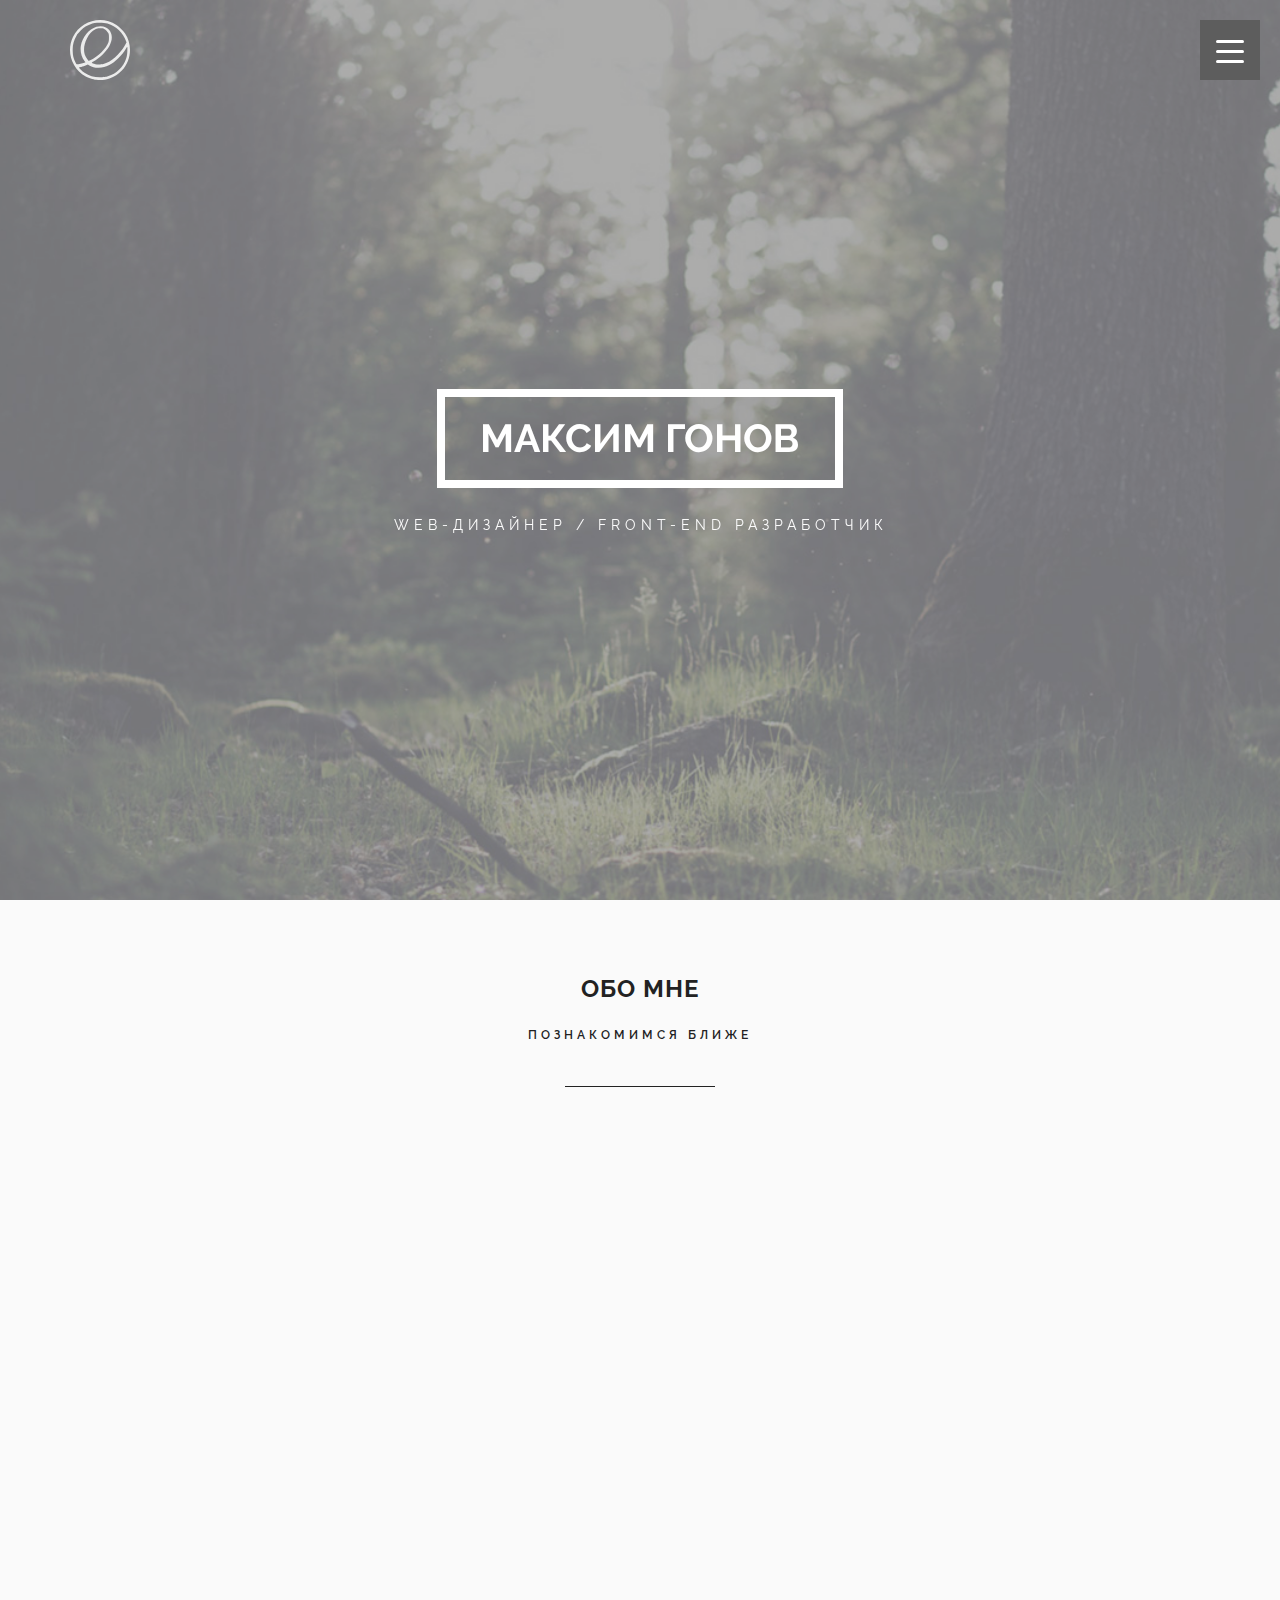
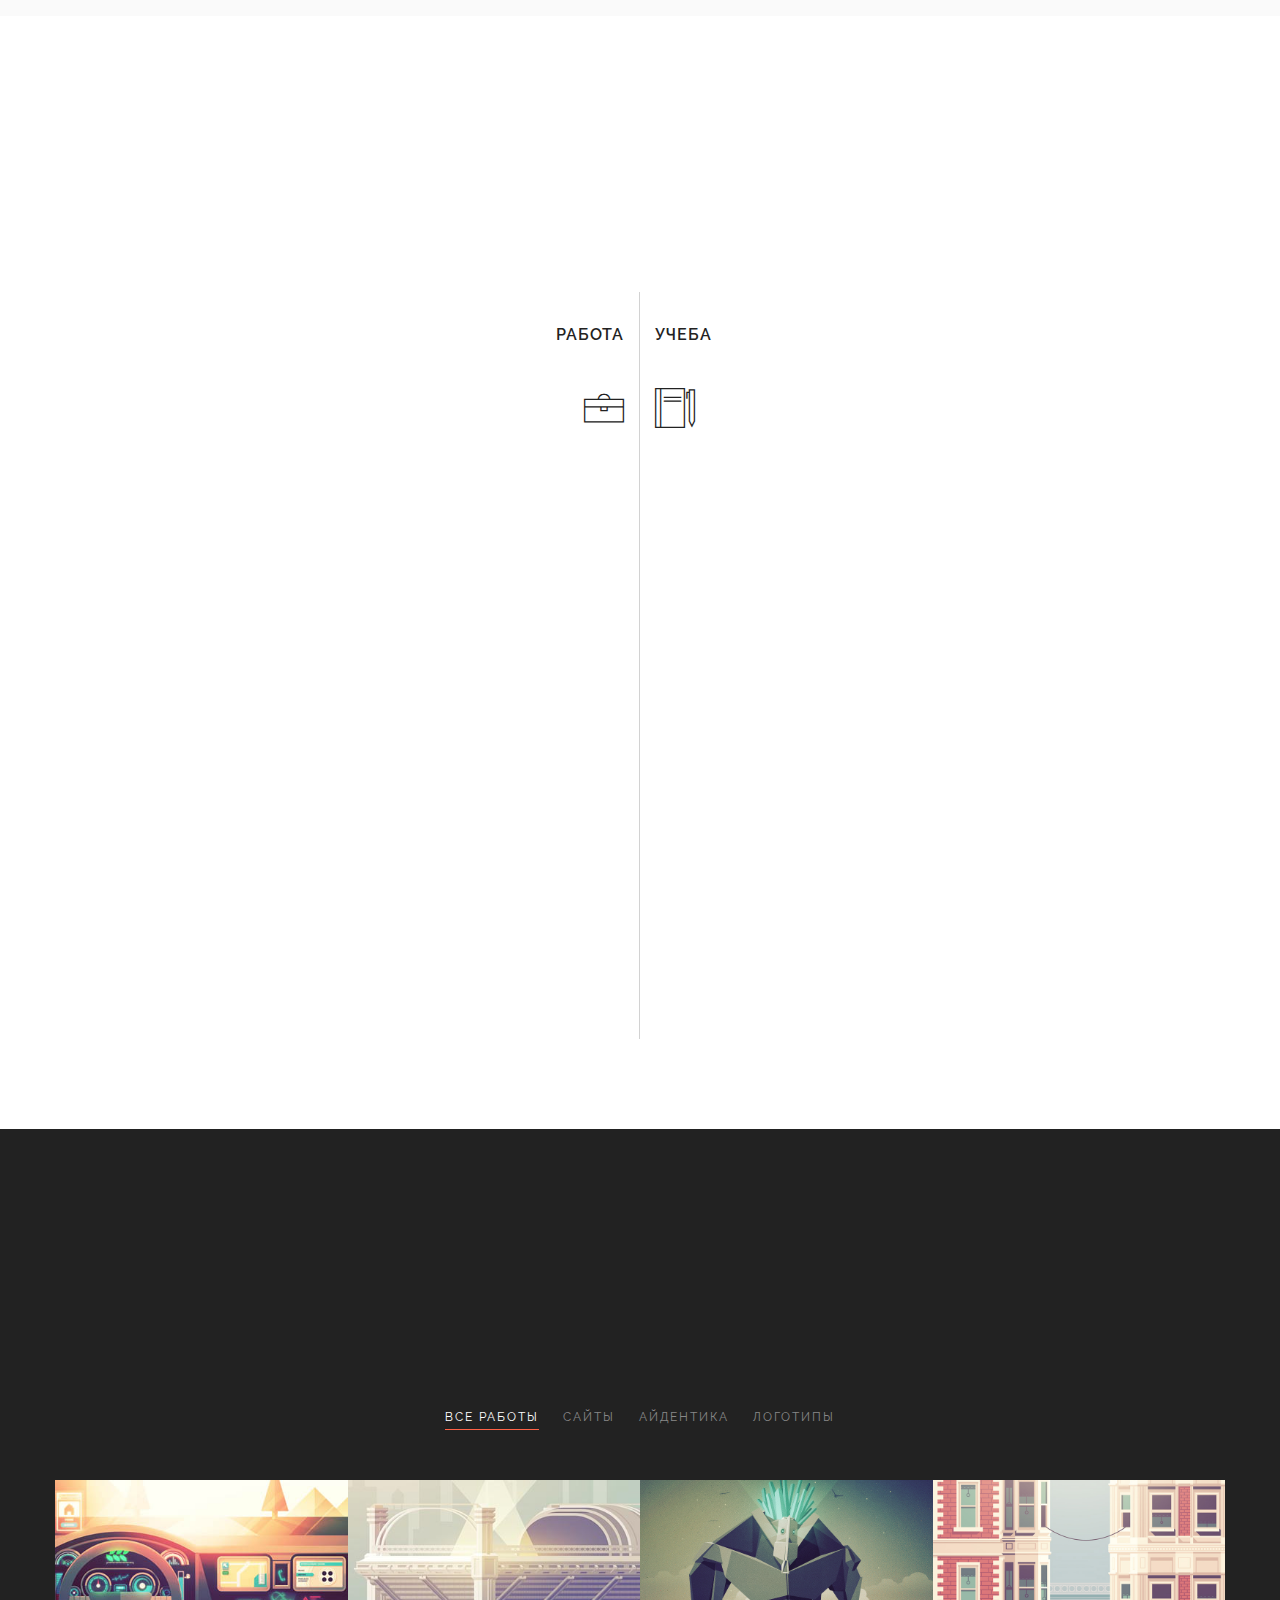
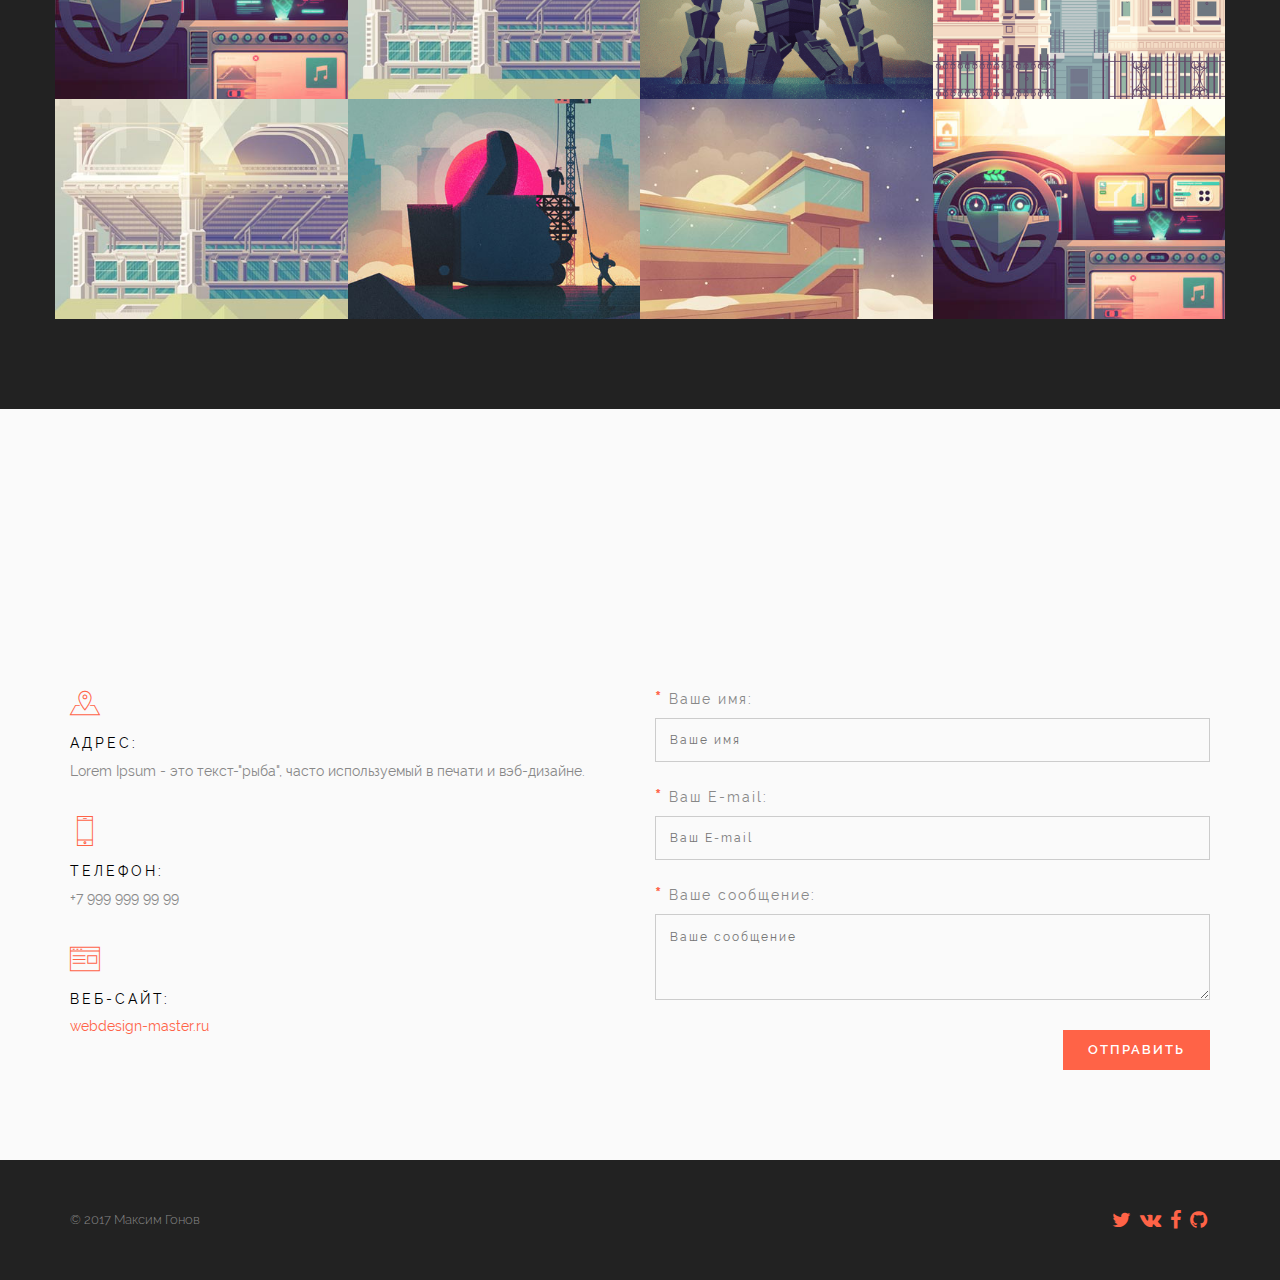
<file: demo/landing-frontend/index.html>
<!DOCTYPE html>
<html>
<head>
	<meta charset="utf-8" /> 
	<title>Заголовок</title>
	<meta http-equiv="X-UA-Compatible" content="IE=edge" />
	<meta name="viewport" content="width=device-width, initial-scale=1.0" />
	<link rel="shortcut icon" href="favicon.png.html" />
	<link rel="stylesheet" href="libs/bootstrap/bootstrap-grid.min.css" />
	<link rel="stylesheet" href="libs/font-awesome/css/font-awesome.min.css" />
	<link rel="stylesheet" href="libs/linea/styles.css" />
	<link rel="stylesheet" href="libs/magnific-popup/magnific-popup.css" />
	<link rel="stylesheet" href="libs/animate/animate.min.css" />
	<link rel="stylesheet" href="css/fonts.css" />
	<link rel="stylesheet" href="css/main.css" />
	<link rel="stylesheet" href="css/skins/tomato.css" />
	<link rel="stylesheet" href="css/media.css" />
</head>
<body>
	
	<div class="loader">
		<div class="loader_inner"></div>
	</div>

	<header class="main_head main_color_bg" data-parallax="scroll" data-image-src="img/bg.jpg" data-z-index="1">
		<div class="container">
			<div class="row">
				<div class="col-md-12">
					<div class="logo_container">
						<svg
						xmlns="http://www.w3.org/2000/svg"
						viewBox="0 0 197.21155 197.21638"
						version="1.1"
						id="svg2">
						<path
						id="path3338"
						d="m 85.639184,196.34986 c -8.98123,-1.10864 -26.37065,-6.72944 -34,-10.98986 C 5.3202742,159.49442 -12.920616,103.30115 9.6507445,56.009515 35.258674,2.3556684 103.14827,-16.573789 152.80625,16.093889 c 9.38469,6.173749 22.09904,18.888095 28.27279,28.272782 24.99997,38.002345 20.5737,88.354329 -10.7064,121.792849 -11.28666,12.06547 -24.35624,20.32658 -40.73346,25.74709 -15.42819,5.10639 -28.18874,6.39499 -43.999996,4.44325 z m 38.999996,-11.29283 c 15.41119,-5.00098 25.17271,-10.7626 36.3615,-21.46194 11.70973,-11.19749 18.92933,-22.87913 24.14107,-39.06134 2.17289,-6.7467 2.84123,-11.07839 3.2401,-21 0.69381,-17.257746 0.53639,-17.635282 -4.13864,-9.925231 -14.18515,23.394141 -35.33853,44.351601 -55.10403,54.593711 -13.43669,6.96263 -20.99782,8.83672 -35.499996,8.79897 -13.86683,-0.0361 -20.46689,-1.69669 -29.96055,-7.53821 l -4.95062,-3.04614 -9.55314,3.57807 c -5.25423,1.96794 -11.79922,4.09652 -14.54442,4.73019 -2.7452,0.63367 -4.99127,1.45101 -4.99127,1.81632 0,1.15794 13.31395,13.48867 18,16.67071 16.64977,11.30596 31.44785,15.43875 53.499996,14.94144 13.09158,-0.29524 16.08144,-0.68921 23.5,-3.09655 z m -15.06389,-40.11066 c 24.5486,-5.9367 53.58095,-31.17002 71.03294,-61.73794 l 5.10375,-8.939432 -1.67558,-5.117626 C 179.80634,56.231758 171.74636,43.74801 161.00068,33.472398 149.77427,22.737083 138.02714,15.903199 123.10324,11.425586 113.07832,8.4178144 91.918094,7.6951014 80.549574,9.9721954 c -9.02888,1.8084666 -20.57318,6.3638476 -29.72893,11.7310296 -7.32612,4.294636 -24.71735,21.68586 -29.01198,29.01198 -10.1557,17.324373 -13.6655198,31.384748 -12.9128295,51.728935 0.55535,15.01039 2.1565895,21.68909 8.4727695,35.3396 3.22555,6.97107 3.86775,7.75 6.38955,7.75 3.17959,0 17.452,-3.221 23.19236,-5.23405 l 3.81134,-1.33658 -3.16228,-3.96468 c -9.74195,-12.21388 -14.69959,-32.39019 -12.08115,-49.167051 4.49452,-28.797162 26.36933,-55.777779 51.44164,-63.448647 10.25576,-3.137749 22.140686,-2.373203 31.013976,1.9951 20.82199,10.250635 25.47632,36.131513 11.11579,61.810536 -9.52176,17.026522 -32.857026,39.632002 -52.200646,50.568142 -2.8875,1.63248 -5.25,3.31405 -5.25,3.73683 0,0.80005 5.95989,3.23154 12,4.89571 5.51806,1.52033 18.753026,1.29443 25.936106,-0.44268 z M 68.417704,131.63644 c 24.85553,-12.58662 49.568806,-37.101981 57.354776,-56.895433 1.80033,-4.576813 2.25706,-7.787016 2.30585,-16.207261 0.0532,-9.179719 -0.24448,-11.115491 -2.36739,-15.394909 -2.93145,-5.909281 -7.65775,-10.810081 -13.34832,-13.841145 -3.47734,-1.852196 -5.81707,-2.250871 -13.244467,-2.256775 -8.155809,-0.0065 -9.651259,0.303093 -15.592069,3.227744 -11.4838,5.653457 -20.43389,15.358172 -27.91171,30.265085 -10.8455,21.620318 -12.44987,42.106384 -4.58144,58.500004 2.86279,5.96452 9.76074,15.5 11.21269,15.5 0.24782,0 3.02526,-1.30379 6.17208,-2.89731 z" />
					</svg>
				</div>
				<button class="toggle_mnu">
					<span class="sandwich">
						<span class="sw-topper"></span>
						<span class="sw-bottom"></span>
						<span class="sw-footer"></span>
					</span>
				</button>
				<nav class="top_mnu">
					<ul>
						<li><a href="index.html#about">Обо мне</a></li>
						<li><a href="index.html#resume">Резюме</a></li>
						<li><a href="index.html#portfolio">Портфолио</a></li>
						<li><a href="index.html#contacts">Контакты</a></li>
					</ul>
				</nav>
			</div>
		</div>
	</div>
	<div class="top_wrapper">
		<div class="top_descr">
			<div class="top_centered">
				<div class="top_text">
					<h1>Максим Гонов</h1>
					<p>Web-дизайнер / Front-End разработчик</p>
				</div>
			</div>
		</div>
	</div>
</header>
<section id="about" class="s_about bg_light">
	<div class="section_header">
		<h2>Обо мне</h2>
		<div class="s_descr_wrap">
			<div class="s_descr">Познакомимся ближе</div>
		</div>
	</div>
	<div class="section_content">
		<div class="container">
			<div class="row">
				<div class="col-md-4 col-md-push-4 animation_1">
					<h3>Фото</h3>
					<div class="person">
						<a href="img/photo.jpg" class="popup"><img src="img/photo.jpg" alt="Alt" /></a>
					</div>
				</div>
				<div class="col-md-4 col-md-pull-4 animation_2">
					<h3>Немного о себе</h3>
					<p>Lorem Ipsum - это текст-"рыба", часто используемый в печати и вэб-дизайне. Lorem Ipsum является стандартной "рыбой" для текстов на латинице с начала XVI века.</p>
					<p>Lorem Ipsum - это текст-"рыба", часто используемый в печати и вэб-дизайне. Lorem Ipsum является стандартной "рыбой" для текстов на латинице с начала XVI века. В то время некий безымянный печатник создал большую коллекцию размеров и форм шрифтов, используя Lorem Ipsum для распечатки образцов.</p>
				</div>
				<div class="col-md-4 animation_3 personal_last_block">
					<h3>Персональная информация</h3>
					<h2 class="personal_header">Максим Гонов</h2>
					<ul>
						<li>Профессиональное создание сайтов: разработка дизайна, HTML верстка, посадка на CMS WordPress</li>
						<li>День рождения: 25 марта 1979 года</li>
						<li>Номер телефона: +7 999 999 99 99</li>
						<li>E-mail: <a href="mailto:youmail@mail.ru">youmail@mail.ru</a></li>
						<li>Веб-сайт: <a href="http://webdesign-master.ru" target="_blank">webdesign-master.ru</a></li>
					</ul>
					<div class="social_wrap">
						<ul>
							<li><a href="index.html#" target="_blank"><i class="fa fa-twitter"></i></a></li>
							<li><a href="index.html#" target="_blank"><i class="fa fa-vk"></i></a></li>
							<li><a href="index.html#" target="_blank"><i class="fa fa-facebook"></i></a></li>
							<li><a href="index.html#" target="_blank"><i class="fa fa-github"></i></a></li>
						</ul>
					</div>
				</div>
			</div>
		</div>
	</div>
</section>

<section id="resume" class="s_resume">
	<div class="section_header">
		<h2>Резюме</h2>
		<div class="s_descr_wrap">
			<div class="s_descr">Мои знания и достижения</div>
		</div>
	</div>
	<div class="section_content">
		<div class="container">
			<div class="row">
				<div class="resume_container">
					<div class="col-md-6 col-sm-6 left">
						<h3>Работа</h3>
						<div class="resume_icon"><i class="icon-basic-case"></i></div>
						<div class="resume_item">
							<div class="year">2008-2015</div>
							<div class="resume_description">ООО "Пронькина забава"<strong>Программист</strong></div>
							<p>Lorem Ipsum - это текст-"рыба", часто используемый в печати и вэб-дизайне. Lorem Ipsum является стандартной "рыбой" для текстов на латинице с начала XVI века. В то время некий безымянный печатник создал большую коллекцию размеров и форм шрифтов, используя Lorem Ipsum.</p>
						</div>
						<div class="resume_item">
							<div class="year">2008-2015</div>
							<div class="resume_description">ООО "Пронькина забава"<strong>Программист</strong></div>
							<p>Lorem Ipsum - это текст-"рыба", часто используемый в печати и вэб-дизайне. Lorem Ipsum является стандартной "рыбой" для текстов на латинице с начала XVI века. В то время некий безымянный печатник создал большую коллекцию размеров и форм шрифтов, используя Lorem Ipsum.</p>
						</div>
						<div class="resume_item">
							<div class="year">2008-2015</div>
							<div class="resume_description">ООО "Пронькина забава"<strong>Программист</strong></div>
							<p>Lorem Ipsum - это текст-"рыба", часто используемый в печати и вэб-дизайне. Lorem Ipsum является стандартной "рыбой" для текстов на латинице с начала XVI века. В то время некий безымянный печатник создал большую коллекцию размеров и форм шрифтов, используя Lorem Ipsum.</p>
						</div>
					</div>
					<div class="col-md-6 col-sm-6 right">
						<h3>Учеба</h3>
						<div class="resume_icon"><i class="icon-basic-book-pen"></i></div>
						<div class="resume_item">
							<div class="year">2008-2015</div>
							<div class="resume_description"><strong>Программист</strong>ООО "Пронькина забава"</div>
							<p>Lorem Ipsum - это текст-"рыба", часто используемый в печати и вэб-дизайне. Lorem Ipsum является стандартной "рыбой" для текстов на латинице с начала XVI века. В то время некий безымянный печатник создал большую коллекцию размеров и форм шрифтов, используя Lorem Ipsum.</p>
						</div>
						<div class="resume_item">
							<div class="year">2008-2015</div>
							<div class="resume_description"><strong>Программист</strong>ООО "Пронькина забава"</div>
							<p>Lorem Ipsum - это текст-"рыба", часто используемый в печати и вэб-дизайне. Lorem Ipsum является стандартной "рыбой" для текстов на латинице с начала XVI века. В то время некий безымянный печатник создал большую коллекцию размеров и форм шрифтов, используя Lorem Ipsum.</p>
						</div>
						<div class="resume_item">
							<div class="year">2008-2015</div>
							<div class="resume_description"><strong>Программист</strong>ООО "Пронькина забава"</div>
							<p>Lorem Ipsum - это текст-"рыба", часто используемый в печати и вэб-дизайне. Lorem Ipsum является стандартной "рыбой" для текстов на латинице с начала XVI века. В то время некий безымянный печатник создал большую коллекцию размеров и форм шрифтов, используя Lorem Ipsum.</p>
						</div>
					</div>
				</div>
			</div>
		</div>
	</div>
</section>

<section id="portfolio" class="s_portfolio bg_dark">
	<div class="section_header">
		<h2>Портфолио</h2>
		<div class="s_descr_wrap">
			<div class="s_descr">Мои последние работы</div>
		</div>
	</div>
	<div class="section_content">
		<div class="container">
			<div class="row">
				<div class="filter_div controls">
					<ul>
						<li class="filter active" data-filter="all">Все работы</li>
						<li class="filter" data-filter=".category-1">Сайты</li>
						<li class="filter" data-filter=".category-2">Айдентика</li>
						<li class="filter" data-filter=".category-3">Логотипы</li>
					</ul>
				</div>
				<div id="portfolio_grid">
					<div class="mix col-md-3 col-sm-6 col-xs-12 portfolio_item category-2">
						<img src="img/portfolio-images/1.jpg" alt="Alt" />
						<div class="port_item_cont">
							<h3>Заголовок работы</h3>
							<p>Описание работы</p>
							<a href="index.html#" class="popup_content">Посмотреть</a>
						</div>
						<div class="hidden">
							<div class="podrt_descr">
								<div class="modal-box-content">
									<button class="mfp-close" type="button" title="Закрыть (Esc)">×</button>
									<h3>Заголовок работы</h3>
									<p>Lorem ipsum dolor sit amet, consectetur adipisicing elit. Earum cupiditate, dignissimos quo. Dolore, omnis totam quibusdam voluptatibus cum, nulla dolores sunt iste? Sunt nam illum, animi magni veniam adipisci non.</p>
									<img src="img/portfolio-images/1.jpg" alt="Alt" />
								</div>
							</div>
						</div>
					</div>
					<div class="mix col-md-3 col-sm-6 col-xs-12 portfolio_item category-2">
						<img src="img/portfolio-images/4.jpg" alt="Alt" />
						<div class="port_item_cont">
							<h3>Заголовок работы</h3>
							<p>Описание работы</p>
							<a href="index.html#" class="popup_content">Посмотреть</a>
						</div>
						<div class="hidden">
							<div class="podrt_descr">
								<div class="modal-box-content">
									<button class="mfp-close" type="button" title="Закрыть (Esc)">×</button>
									<h3>Заголовок работы</h3>
									<p>Lorem ipsum dolor sit amet, consectetur adipisicing elit. Earum cupiditate, dignissimos quo. Dolore, omnis totam quibusdam voluptatibus cum, nulla dolores sunt iste? Sunt nam illum, animi magni veniam adipisci non.</p>
									<img src="img/portfolio-images/4.jpg" alt="Alt" />
								</div>
							</div>
						</div>
					</div>
					<div class="mix col-md-3 col-sm-6 col-xs-12 portfolio_item category-1">
						<img src="img/portfolio-images/2.jpg" alt="Alt" />
						<div class="port_item_cont">
							<h3>Заголовок работы</h3>
							<p>Описание работы</p>
							<a href="index.html#" class="popup_content">Посмотреть</a>
						</div>
						<div class="hidden">
							<div class="podrt_descr">
								<div class="modal-box-content">
									<button class="mfp-close" type="button" title="Закрыть (Esc)">×</button>
									<h3>Заголовок работы</h3>
									<p>Lorem ipsum dolor sit amet, consectetur adipisicing elit. Earum cupiditate, dignissimos quo. Dolore, omnis totam quibusdam voluptatibus cum, nulla dolores sunt iste? Sunt nam illum, animi magni veniam adipisci non.</p>
									<img src="img/portfolio-images/2.jpg" alt="Alt" />
								</div>
							</div>
						</div>
					</div>
					<div class="mix col-md-3 col-sm-6 col-xs-12 portfolio_item category-1">
						<img src="img/portfolio-images/3.jpg" alt="Alt" />
						<div class="port_item_cont">
							<h3>Заголовок работы</h3>
							<p>Описание работы</p>
							<a href="index.html#" class="popup_content">Посмотреть</a>
						</div>
						<div class="hidden">
							<div class="podrt_descr">
								<div class="modal-box-content">
									<button class="mfp-close" type="button" title="Закрыть (Esc)">×</button>
									<h3>Заголовок работы</h3>
									<p>Lorem ipsum dolor sit amet, consectetur adipisicing elit. Earum cupiditate, dignissimos quo. Dolore, omnis totam quibusdam voluptatibus cum, nulla dolores sunt iste? Sunt nam illum, animi magni veniam adipisci non.</p>
									<img src="img/portfolio-images/3.jpg" alt="Alt" />
								</div>
							</div>
						</div>
					</div>
					<div class="mix col-md-3 col-sm-6 col-xs-12 portfolio_item category-2">
						<img src="img/portfolio-images/4.jpg" alt="Alt" />
						<div class="port_item_cont">
							<h3>Заголовок работы</h3>
							<p>Описание работы</p>
							<a href="index.html#" class="popup_content">Посмотреть</a>
						</div>
						<div class="hidden">
							<div class="podrt_descr">
								<div class="modal-box-content">
									<button class="mfp-close" type="button" title="Закрыть (Esc)">×</button>
									<h3>Заголовок работы</h3>
									<p>Lorem ipsum dolor sit amet, consectetur adipisicing elit. Earum cupiditate, dignissimos quo. Dolore, omnis totam quibusdam voluptatibus cum, nulla dolores sunt iste? Sunt nam illum, animi magni veniam adipisci non.</p>
									<img src="img/portfolio-images/4.jpg" alt="Alt" />
								</div>
							</div>
						</div>
					</div>
					<div class="mix col-md-3 col-sm-6 col-xs-12 portfolio_item category-3">
						<img src="img/portfolio-images/5.jpg" alt="Alt" />
						<div class="port_item_cont">
							<h3>Заголовок работы</h3>
							<p>Описание работы</p>
							<a href="index.html#" class="popup_content">Посмотреть</a>
						</div>
						<div class="hidden">
							<div class="podrt_descr">
								<div class="modal-box-content">
									<button class="mfp-close" type="button" title="Закрыть (Esc)">×</button>
									<h3>Заголовок работы</h3>
									<p>Lorem ipsum dolor sit amet, consectetur adipisicing elit. Earum cupiditate, dignissimos quo. Dolore, omnis totam quibusdam voluptatibus cum, nulla dolores sunt iste? Sunt nam illum, animi magni veniam adipisci non.</p>
									<img src="img/portfolio-images/5.jpg" alt="Alt" />
								</div>
							</div>
						</div>
					</div>
					<div class="mix col-md-3 col-sm-6 col-xs-12 portfolio_item category-3">
						<img src="img/portfolio-images/6.jpg" alt="Alt" />
						<div class="port_item_cont">
							<h3>Заголовок работы</h3>
							<p>Описание работы</p>
							<a href="index.html#" class="popup_content">Посмотреть</a>
						</div>
						<div class="hidden">
							<div class="podrt_descr">
								<div class="modal-box-content">
									<button class="mfp-close" type="button" title="Закрыть (Esc)">×</button>
									<h3>Заголовок работы</h3>
									<p>Lorem ipsum dolor sit amet, consectetur adipisicing elit. Earum cupiditate, dignissimos quo. Dolore, omnis totam quibusdam voluptatibus cum, nulla dolores sunt iste? Sunt nam illum, animi magni veniam adipisci non.</p>
									<img src="img/portfolio-images/6.jpg" alt="Alt" />
								</div>
							</div>
						</div>
					</div>
					<div class="mix col-md-3 col-sm-6 col-xs-12 portfolio_item category-2">
						<img src="img/portfolio-images/1.jpg" alt="Alt" />
						<div class="port_item_cont">
							<h3>Заголовок работы</h3>
							<p>Описание работы</p>
							<a href="index.html#" class="popup_content">Посмотреть</a>
						</div>
						<div class="hidden">
							<div class="podrt_descr">
								<div class="modal-box-content">
									<button class="mfp-close" type="button" title="Закрыть (Esc)">×</button>
									<h3>Заголовок работы</h3>
									<p>Lorem ipsum dolor sit amet, consectetur adipisicing elit. Earum cupiditate, dignissimos quo. Dolore, omnis totam quibusdam voluptatibus cum, nulla dolores sunt iste? Sunt nam illum, animi magni veniam adipisci non.</p>
									<img src="img/portfolio-images/1.jpg" alt="Alt" />
								</div>
							</div>
						</div>
					</div>
				</div>
			</div>
		</div>
	</div>
</section>

<section id="contacts" class="s_contacts bg_light">
	<div class="section_header">
		<h2>Контакты</h2>
		<div class="s_descr_wrap">
			<div class="s_descr">Оставьте ваше сообщение</div>
		</div>
	</div>
	<div class="section_content">
		<div class="container">
			<div class="row">
				<div class="col-md-6 col-sm-6">
					<div class="contact_box">
						<div class="contacts_icon icon-basic-geolocalize-05"></div>
						<h3>Адрес:</h3>
						<p>Lorem Ipsum - это текст-"рыба", часто используемый в печати и вэб-дизайне.</p>
					</div>
					<div class="contact_box">
						<div class="contacts_icon icon-basic-smartphone"></div>
						<h3>Телефон:</h3>
						<p>+7 999 999 99 99</p>
					</div>
					<div class="contact_box">
						<div class="contacts_icon icon-basic-webpage-img-txt"></div>
						<h3>Веб-сайт:</h3>
						<p><a href="http://webdesign-master.ru" target="_blank">webdesign-master.ru</a></p>
					</div>
				</div>
				<div class="col-md-6 col-sm-6">
					<form action="http://formspree.io/mukss@yandex.ru" class="main_form" novalidate target="_blank" method="post">
						<label class="form-group">
							<span class="color_element">*</span> Ваше имя:
							<input type="text" name="name" placeholder="Ваше имя" data-validation-required-message="Вы не ввели имя" required />
							<span class="help-block text-danger"></span>
						</label>
						<label class="form-group">
							<span class="color_element">*</span> Ваш E-mail:
							<input type="email" name="email" placeholder="Ваш E-mail" data-validation-required-message="Не корректно введен E-mail" required />
							<span class="help-block text-danger"></span>
						</label>
						<label class="form-group">
							<span class="color_element">*</span> Ваше сообщение:
							<textarea name="message" placeholder="Ваше сообщение" data-validation-required-message="Вы не ввели сообщение" required></textarea>
							<span class="help-block text-danger"></span>
						</label>
						<button>Отправить</button>
					</form>
				</div>
			</div>
		</div>
	</div>
</section>

<footer class="main_footer bg_dark">
	<div class="container">
		<div class="row">
			<div class="col-md-12">
				&copy; 2017 Максим Гонов
				<div class="social_wrap">
					<ul>
						<li><a href="index.html#" target="_blank"><i class="fa fa-twitter"></i></a></li>
						<li><a href="index.html#" target="_blank"><i class="fa fa-vk"></i></a></li>
						<li><a href="index.html#" target="_blank"><i class="fa fa-facebook"></i></a></li>
						<li><a href="index.html#" target="_blank"><i class="fa fa-github"></i></a></li>
					</ul>
				</div>
			</div>
		</div>
	</div>
</footer>

<div class="hidden"></div>
	<!--[if lt IE 9]>
	<script src="libs/html5shiv/es5-shim.min.js"></script>
	<script src="libs/html5shiv/html5shiv.min.js"></script>
	<script src="libs/html5shiv/html5shiv-printshiv.min.js"></script>
	<script src="libs/respond/respond.min.js"></script>
	<![endif]-->
	
	<script src="libs/jquery/jquery-2.1.3.min.js"></script>
	<script src="libs/parallax/parallax.min.js"></script>
	<script src="libs/magnific-popup/jquery.magnific-popup.min.js"></script>
	<script src="libs/mixitup/mixitup.min.js"></script>
	<script src="libs/scroll2id/PageScroll2id.min.js"></script>
	<script src="libs/waypoints/waypoints.min.js"></script>
	<script src="libs/animate/animate-css.js"></script>
	<script src="libs/jqBootstrapValidation/jqBootstrapValidation.js"></script>
	<script src="js/common.js"></script>

	<!-- Yandex.Metrika counter --><script type="text/javascript">(function (d, w, c) { (w[c] = w[c] || []).push(function() { try { w.yaCounter33238768 = new Ya.Metrika({id:33238768, webvisor:true, clickmap:true, trackLinks:true, accurateTrackBounce:true}); } catch(e) { } }); var n = d.getElementsByTagName("script")[0], s = d.createElement("script"), f = function () { n.parentNode.insertBefore(s, n); }; s.type = "text/javascript"; s.async = true; s.src = (d.location.protocol == "https:" ? "https:" : "http:") + "//mc.yandex.ru/metrika/watch.js"; if (w.opera == "[object Opera]") { d.addEventListener("DOMContentLoaded", f, false); } else { f(); } })(document, window, "yandex_metrika_callbacks");</script><noscript><div><img src="http://mc.yandex.ru/watch/33238768" style="position:absolute; left:-9999px;" alt="" /></div></noscript><!-- /Yandex.Metrika counter -->

</body>
</html>
</file>
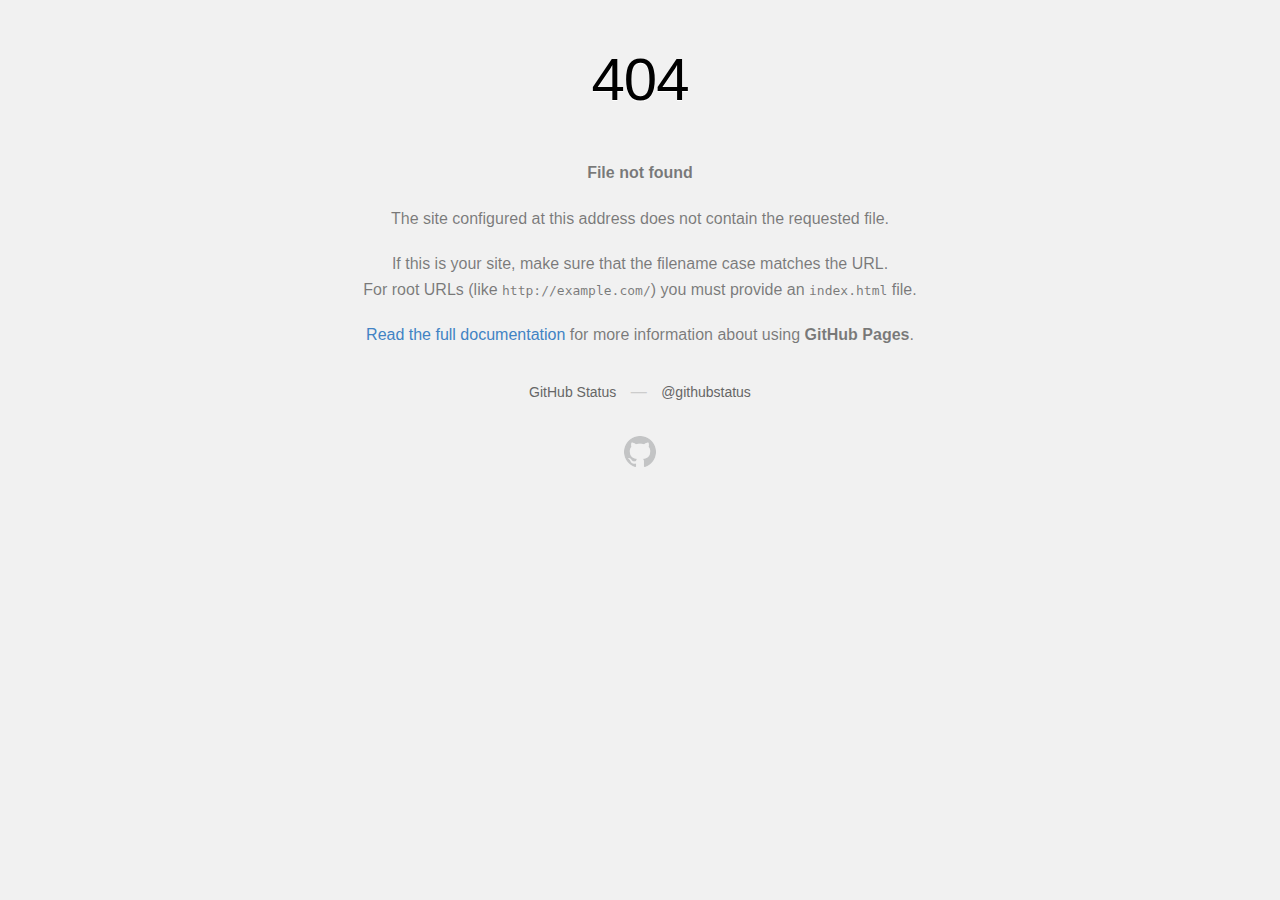
<file: demo/landing-frontend/favicon.png.html>
<!DOCTYPE html>
<html>
  <head>
    <meta http-equiv="Content-type" content="text/html; charset=utf-8">
    <meta http-equiv="Content-Security-Policy" content="default-src 'none'; style-src 'unsafe-inline'; img-src data:; connect-src 'self'">
    <title>Page not found &middot; GitHub Pages</title>
    <style type="text/css" media="screen">body {
        background-color: #f1f1f1;
        margin: 0;
        font-family: "Helvetica Neue", Helvetica, Arial, sans-serif;
      }

      .container { margin: 50px auto 40px auto; width: 600px; text-align: center; }

      a { color: #4183c4; text-decoration: none; }
      a:hover { text-decoration: underline; }

      h1 { width: 800px; position:relative; left: -100px; letter-spacing: -1px; line-height: 60px; font-size: 60px; font-weight: 100; margin: 0px 0 50px 0; text-shadow: 0 1px 0 #fff; }
      p { color: rgba(0, 0, 0, 0.5); margin: 20px 0; line-height: 1.6; }

      ul { list-style: none; margin: 25px 0; padding: 0; }
      li { display: table-cell; font-weight: bold; width: 1%; }

      .logo { display: inline-block; margin-top: 35px; }
      .logo-img-2x { display: none; }
      @media
      only screen and (-webkit-min-device-pixel-ratio: 2),
      only screen and (   min--moz-device-pixel-ratio: 2),
      only screen and (     -o-min-device-pixel-ratio: 2/1),
      only screen and (        min-device-pixel-ratio: 2),
      only screen and (                min-resolution: 192dpi),
      only screen and (                min-resolution: 2dppx) {
        .logo-img-1x { display: none; }
        .logo-img-2x { display: inline-block; }
      }

      #suggestions {
        margin-top: 35px;
        color: #ccc;
      }
      #suggestions a {
        color: #666666;
        font-weight: 200;
        font-size: 14px;
        margin: 0 10px;
      }

    </style>
  </head>
  <body>

    <div class="container">

      <h1>404</h1>
      <p><strong>File not found</strong></p>

      <p>
        The site configured at this address does not
        contain the requested file.
      </p>

      <p>
        If this is your site, make sure that the filename case matches the URL.<br>
        For root URLs (like <code>http://example.com/</code>) you must provide an
        <code>index.html</code> file.
      </p>

      <p>
        <a href="https://help.github.com/pages/">Read the full documentation</a>
        for more information about using <strong>GitHub Pages</strong>.
      </p>

      <div id="suggestions">
        <a href="https://status.github.com">GitHub Status</a> &mdash;
        <a href="https://twitter.com/githubstatus">@githubstatus</a>
      </div>

      <a href="http://max.github.io/" class="logo logo-img-1x">
        <img width="32" height="32" title="" alt="" src="[data-uri]">
      </a>

      <a href="http://max.github.io/" class="logo logo-img-2x">
        <img width="32" height="32" title="" alt="" src="[data-uri]">
      </a>
    </div>
  </body>
</html>
</file>
<file: demo/landing-frontend/libs/linea/styles.css>
@charset "UTF-8";

@font-face {
  font-family: "linea-basic-10";
  src:url("fonts/linea-basic-10.eot");
  src:url("fonts/linea-basic-10-.eot#iefix") format("embedded-opentype"),
    url("fonts/linea-basic-10.woff") format("woff"),
    url("fonts/linea-basic-10.ttf") format("truetype"),
    url("fonts/linea-basic-10.svg#linea-basic-10") format("svg");
  font-weight: normal;
  font-style: normal;

}

[data-icon]:before {
  font-family: "linea-basic-10" !important;
  content: attr(data-icon);
  font-style: normal !important;
  font-weight: normal !important;
  font-variant: normal !important;
  text-transform: none !important;
  speak: none;
  line-height: 1;
  -webkit-font-smoothing: antialiased;
  -moz-osx-font-smoothing: grayscale;
}

[class^="icon-"]:before,
[class*=" icon-"]:before {
  font-family: "linea-basic-10" !important;
  font-style: normal !important;
  font-weight: normal !important;
  font-variant: normal !important;
  text-transform: none !important;
  speak: none;
  line-height: 1;
  -webkit-font-smoothing: antialiased;
  -moz-osx-font-smoothing: grayscale;
}

.icon-basic-accelerator:before {
  content: "a";
}
.icon-basic-alarm:before {
  content: "b";
}
.icon-basic-anchor:before {
  content: "c";
}
.icon-basic-anticlockwise:before {
  content: "d";
}
.icon-basic-archive:before {
  content: "e";
}
.icon-basic-archive-full:before {
  content: "f";
}
.icon-basic-ban:before {
  content: "g";
}
.icon-basic-battery-charge:before {
  content: "h";
}
.icon-basic-battery-empty:before {
  content: "i";
}
.icon-basic-battery-full:before {
  content: "j";
}
.icon-basic-battery-half:before {
  content: "k";
}
.icon-basic-bolt:before {
  content: "l";
}
.icon-basic-book:before {
  content: "m";
}
.icon-basic-book-pen:before {
  content: "n";
}
.icon-basic-book-pencil:before {
  content: "o";
}
.icon-basic-bookmark:before {
  content: "p";
}
.icon-basic-calculator:before {
  content: "q";
}
.icon-basic-calendar:before {
  content: "r";
}
.icon-basic-cards-diamonds:before {
  content: "s";
}
.icon-basic-cards-hearts:before {
  content: "t";
}
.icon-basic-case:before {
  content: "u";
}
.icon-basic-chronometer:before {
  content: "v";
}
.icon-basic-clessidre:before {
  content: "w";
}
.icon-basic-clock:before {
  content: "x";
}
.icon-basic-clockwise:before {
  content: "y";
}
.icon-basic-cloud:before {
  content: "z";
}
.icon-basic-clubs:before {
  content: "A";
}
.icon-basic-compass:before {
  content: "B";
}
.icon-basic-cup:before {
  content: "C";
}
.icon-basic-diamonds:before {
  content: "D";
}
.icon-basic-display:before {
  content: "E";
}
.icon-basic-download:before {
  content: "F";
}
.icon-basic-exclamation:before {
  content: "G";
}
.icon-basic-eye:before {
  content: "H";
}
.icon-basic-eye-closed:before {
  content: "I";
}
.icon-basic-female:before {
  content: "J";
}
.icon-basic-flag1:before {
  content: "K";
}
.icon-basic-flag2:before {
  content: "L";
}
.icon-basic-floppydisk:before {
  content: "M";
}
.icon-basic-folder:before {
  content: "N";
}
.icon-basic-folder-multiple:before {
  content: "O";
}
.icon-basic-gear:before {
  content: "P";
}
.icon-basic-geolocalize-01:before {
  content: "Q";
}
.icon-basic-geolocalize-05:before {
  content: "R";
}
.icon-basic-globe:before {
  content: "S";
}
.icon-basic-gunsight:before {
  content: "T";
}
.icon-basic-hammer:before {
  content: "U";
}
.icon-basic-headset:before {
  content: "V";
}
.icon-basic-heart:before {
  content: "W";
}
.icon-basic-heart-broken:before {
  content: "X";
}
.icon-basic-helm:before {
  content: "Y";
}
.icon-basic-home:before {
  content: "Z";
}
.icon-basic-info:before {
  content: "0";
}
.icon-basic-ipod:before {
  content: "1";
}
.icon-basic-joypad:before {
  content: "2";
}
.icon-basic-key:before {
  content: "3";
}
.icon-basic-keyboard:before {
  content: "4";
}
.icon-basic-laptop:before {
  content: "5";
}
.icon-basic-life-buoy:before {
  content: "6";
}
.icon-basic-lightbulb:before {
  content: "7";
}
.icon-basic-link:before {
  content: "8";
}
.icon-basic-lock:before {
  content: "9";
}
.icon-basic-lock-open:before {
  content: "!";
}
.icon-basic-magic-mouse:before {
  content: "\"";
}
.icon-basic-magnifier:before {
  content: "#";
}
.icon-basic-magnifier-minus:before {
  content: "$";
}
.icon-basic-magnifier-plus:before {
  content: "%";
}
.icon-basic-mail:before {
  content: "&";
}
.icon-basic-mail-multiple:before {
  content: "'";
}
.icon-basic-mail-open:before {
  content: "(";
}
.icon-basic-mail-open-text:before {
  content: ")";
}
.icon-basic-male:before {
  content: "*";
}
.icon-basic-map:before {
  content: "+";
}
.icon-basic-message:before {
  content: ",";
}
.icon-basic-message-multiple:before {
  content: "-";
}
.icon-basic-message-txt:before {
  content: ".";
}
.icon-basic-mixer2:before {
  content: "/";
}
.icon-basic-mouse:before {
  content: ":";
}
.icon-basic-notebook:before {
  content: ";";
}
.icon-basic-notebook-pen:before {
  content: "<";
}
.icon-basic-notebook-pencil:before {
  content: "=";
}
.icon-basic-paperplane:before {
  content: ">";
}
.icon-basic-pencil-ruler:before {
  content: "?";
}
.icon-basic-pencil-ruler-pen:before {
  content: "@";
}
.icon-basic-photo:before {
  content: "[";
}
.icon-basic-picture:before {
  content: "]";
}
.icon-basic-picture-multiple:before {
  content: "^";
}
.icon-basic-pin1:before {
  content: "_";
}
.icon-basic-pin2:before {
  content: "`";
}
.icon-basic-postcard:before {
  content: "{";
}
.icon-basic-postcard-multiple:before {
  content: "|";
}
.icon-basic-printer:before {
  content: "}";
}
.icon-basic-question:before {
  content: "~";
}
.icon-basic-rss:before {
  content: "\\";
}
.icon-basic-server:before {
  content: "\e000";
}
.icon-basic-server2:before {
  content: "\e001";
}
.icon-basic-server-cloud:before {
  content: "\e002";
}
.icon-basic-server-download:before {
  content: "\e003";
}
.icon-basic-server-upload:before {
  content: "\e004";
}
.icon-basic-settings:before {
  content: "\e005";
}
.icon-basic-share:before {
  content: "\e006";
}
.icon-basic-sheet:before {
  content: "\e007";
}
.icon-basic-sheet-multiple:before {
  content: "\e008";
}
.icon-basic-sheet-pen:before {
  content: "\e009";
}
.icon-basic-sheet-pencil:before {
  content: "\e00a";
}
.icon-basic-sheet-txt:before {
  content: "\e00b";
}
.icon-basic-signs:before {
  content: "\e00c";
}
.icon-basic-smartphone:before {
  content: "\e00d";
}
.icon-basic-spades:before {
  content: "\e00e";
}
.icon-basic-spread:before {
  content: "\e00f";
}
.icon-basic-spread-bookmark:before {
  content: "\e010";
}
.icon-basic-spread-text:before {
  content: "\e011";
}
.icon-basic-spread-text-bookmark:before {
  content: "\e012";
}
.icon-basic-star:before {
  content: "\e013";
}
.icon-basic-tablet:before {
  content: "\e014";
}
.icon-basic-target:before {
  content: "\e015";
}
.icon-basic-todo:before {
  content: "\e016";
}
.icon-basic-todo-pen:before {
  content: "\e017";
}
.icon-basic-todo-pencil:before {
  content: "\e018";
}
.icon-basic-todo-txt:before {
  content: "\e019";
}
.icon-basic-todolist-pen:before {
  content: "\e01a";
}
.icon-basic-todolist-pencil:before {
  content: "\e01b";
}
.icon-basic-trashcan:before {
  content: "\e01c";
}
.icon-basic-trashcan-full:before {
  content: "\e01d";
}
.icon-basic-trashcan-refresh:before {
  content: "\e01e";
}
.icon-basic-trashcan-remove:before {
  content: "\e01f";
}
.icon-basic-upload:before {
  content: "\e020";
}
.icon-basic-usb:before {
  content: "\e021";
}
.icon-basic-video:before {
  content: "\e022";
}
.icon-basic-watch:before {
  content: "\e023";
}
.icon-basic-webpage:before {
  content: "\e024";
}
.icon-basic-webpage-img-txt:before {
  content: "\e025";
}
.icon-basic-webpage-multiple:before {
  content: "\e026";
}
.icon-basic-webpage-txt:before {
  content: "\e027";
}
.icon-basic-world:before {
  content: "\e028";
}
</file>
<file: demo/landing-frontend/css/fonts.css>
@font-face {
  font-family: "Raleway";
  font-style: normal;
  font-weight: normal;
  src: url("../fonts/RalewayRegular/RalewayRegular-.eot#iefix") format("embedded-opentype"), url("../fonts/RalewayRegular/RalewayRegular.woff") format("woff"), url("../fonts/RalewayRegular/RalewayRegular.ttf") format("truetype"); }
@font-face {
  font-family: "Raleway";
  font-style: normal;
  font-weight: 700;
  src: url("../fonts/RalewayBold/RalewayBold-.eot#iefix") format("embedded-opentype"), url("../fonts/RalewayBold/RalewayBold.woff") format("woff"), url("../fonts/RalewayBold/RalewayBold.ttf") format("truetype"); }
@font-face {
  font-family: "Raleway";
  font-style: normal;
  font-weight: 300;
  src: url("../fonts/RalewayLight/RalewayLight-.eot#iefix") format("embedded-opentype"), url("../fonts/RalewayLight/RalewayLight.woff") format("woff"), url("../fonts/RalewayLight/RalewayLight.ttf") format("truetype"); }
@font-face {
  font-family: "Raleway";
  font-style: normal;
  font-weight: 600;
  src: url("../fonts/RalewaySemiBold/RalewaySemiBold-.eot#iefix") format("embedded-opentype"), url("../fonts/RalewaySemiBold/RalewaySemiBold.woff") format("woff"), url("../fonts/RalewaySemiBold/RalewaySemiBold.ttf") format("truetype"); }
</file>
<file: demo/landing-frontend/css/main.css>
body {
  font-family: "Raleway", sans-serif;
  font-weight: normal;
  font-size: 14px;
  min-width: 320px;
  position: relative;
  line-height: 1.6;
  -webkit-font-smoothing: antialised;
  overflow-x: hidden; }

body input:focus:required:invalid,
body textarea:focus:required:invalid {
  color: red; }

body input:required:valid,
body textarea:required:valid {
  color: green; }

.hidden {
  display: none; }

section,
.main_head {
  position: relative; }
  section h3,
  .main_head h3 {
    text-align: center;
    text-transform: uppercase;
    font-weight: 400;
    font-size: 12px;
    margin-top: 0;
    margin-bottom: 35px; }

section {
  padding: 70px 0 90px; }
  section h2 {
    text-align: center;
    font-size: 24px;
    text-transform: uppercase;
    margin: 0 0 15px;
    letter-spacing: 1px; }
  section .personal_header {
    font-size: 13px;
    text-align: left;
    margin-bottom: 30px;
    color: #555; }

.s_descr_wrap {
  text-align: center; }
  .s_descr_wrap .s_descr {
    display: inline-block;
    text-transform: uppercase;
    font-size: 12px;
    position: relative;
    margin-bottom: 130px;
    font-weight: 600; }
    .s_descr_wrap .s_descr::after {
      content: "";
      height: 1px;
      left: 50%;
      margin-left: -75px;
      margin-top: 60px;
      position: absolute;
      width: 150px; }

.main_head {
  min-height: 480px;
  padding-top: 20px; }

.loader {
  background: none repeat scroll 0 0 #ffffff;
  bottom: 0;
  height: 100%;
  left: 0;
  position: fixed;
  right: 0;
  top: 0;
  width: 100%;
  z-index: 9999; }
  .loader .loader_inner {
    background-image: url("../img/preloader.gif");
    background-size: cover;
    background-repeat: no-repeat;
    background-posirion: center center;
    background-color: #fff;
    height: 60px;
    width: 60px;
    margin-top: -30px;
    margin-left: -30px;
    left: 50%;
    top: 50%;
    position: absolute; }

.logo_container {
  float: left; }

svg {
  height: 60px;
  width: 60px;
  z-index: 1;
  position: relative; }

.toggle_mnu {
  width: 60px;
  height: 60px;
  position: fixed;
  z-index: 100;
  border: none;
  right: 20px;
  top: 20px; }
  .toggle_mnu span {
    display: block; }

.sandwich {
  width: 28px;
  height: 28px;
  position: absolute;
  top: 8px;
  bottom: 0;
  left: 0;
  right: 0;
  margin: auto;
  z-index: 200; }

.sw-topper {
  position: relative;
  top: 0;
  width: 28px;
  height: 3px;
  background: white;
  border: none;
  border-radius: 4px 4px 4px 4px;
  -webkit-transition: -webkit-transform 0.5s, top 0.2s;
          transition: transform 0.5s, top 0.2s;
  display: block; }

svg path {
  fill: #e0e0e0; }

.sw-bottom {
  position: relative;
  width: 28px;
  height: 3px;
  top: 6.6px;
  background: white;
  border: none;
  border-radius: 4px 4px 4px 4px;
  -webkit-transition: -webkit-transform 0.5s, top 0.2s;
          transition: transform 0.5s, top 0.2s;
  -webkit-transition-delay: 0.2s, 0s;
          transition-delay: 0.2s, 0s; }

.sw-footer {
  position: relative;
  width: 28px;
  height: 3px;
  top: 13.5px;
  background: white;
  border: none;
  border-radius: 4px 4px 4px 4px;
  -webkit-transition: all 0.5s;
          transition: all 0.5s;
  -webkit-transition-delay: 0.1s;
          transition-delay: 0.1s; }

.sandwich.active .sw-topper {
  top: 9px;
  -webkit-transform: rotate(-45deg);
      -ms-transform: rotate(-45deg);
          transform: rotate(-45deg); }
.sandwich.active .sw-bottom {
  top: 6px;
  -webkit-transform: rotate(45deg);
      -ms-transform: rotate(45deg);
          transform: rotate(45deg); }
.sandwich.active .sw-footer {
  opacity: 0;
  top: 0;
  -webkit-transform: rotate(180deg);
      -ms-transform: rotate(180deg);
          transform: rotate(180deg); }

.top_mnu {
  position: fixed;
  width: 100%;
  height: 100%;
  background-color: rgba(0, 0, 0, 0.85);
  z-index: 50;
  right: 0;
  top: 0;
  display: none; }
  .top_mnu ul,
  .top_mnu li {
    list-style-type: none;
    padding: 0;
    margin: 0; }
  .top_mnu ul {
    margin-top: 180px;
    text-align: center;
    -webkit-animation-duration: 0.01s;
    animation-duration: 0.01s; }
    .top_mnu ul li:nth-child(1) a {
      -webkit-animation-delay: 0;
      animation-delay: 0; }
    .top_mnu ul li:nth-child(2) a {
      -webkit-animation-delay: 0.1s;
      animation-delay: 0.1s; }
    .top_mnu ul li:nth-child(3) a {
      -webkit-animation-delay: 0.2s;
      animation-delay: 0.2s; }
    .top_mnu ul li:nth-child(4) a {
      -webkit-animation-delay: 0.3s;
      animation-delay: 0.3s; }
    .top_mnu ul a {
      color: #fff;
      display: block;
      text-transform: uppercase;
      font-size: 12px;
      position: relative;
      height: 60px;
      outline: none; }
      .top_mnu ul a span {
        display: block;
        position: relative;
        top: -40px;
        left: 0;
        height: 100%;
        -webkit-transition: all 0.5s ease;
        transition: all 0.5s ease; }
        .top_mnu ul a span:hover {
          background-color: rgba(255, 255, 255, 0.08); }

.top_wrapper {
  display: table;
  width: 100%;
  height: 100%;
  position: absolute;
  top: 0;
  left: 0;
  z-index: 10; }
  .top_wrapper .top_descr {
    display: table-row; }
    .top_wrapper .top_descr .top_centered {
      display: table-cell;
      text-align: center;
      vertical-align: middle; }
  .top_wrapper .top_text {
    display: inline-block;
    -webkit-transition: all 1s ease;
    transition: all 1s ease; }
    .top_wrapper .top_text p {
      margin: 0;
      text-transform: uppercase;
      -webkit-animation-delay: 1s;
      animation-delay: 1s; }
    .top_wrapper .top_text h1 {
      display: inline-block;
      padding: 10px 35px;
      color: #fff;
      border: 8px solid #fff;
      text-transform: uppercase;
      font-weight: bold;
      font-size: 2.8em;
      background-color: rgba(0, 0, 0, 0.1);
      margin-left: 20px;
      margin-right: 20px;
      -webkit-animation-delay: 0.5s;
      animation-delay: 0.5s; }

.toggle_mnu {
  background-color: #000; }

.main_footer {
  padding: 50px 0;
  font-size: 13px;
  font-weight: 300; }
  .main_footer .social_wrap {
    float: right;
    line-height: 0; }
    .main_footer .social_wrap ul {
      margin: 0; }

.person {
  text-align: center;
  margin-bottom: 35px; }
  .person img {
    max-width: 220px;
    display: inline-block;
    border-radius: 50%; }

.s_about p {
  margin-bottom: 25px; }
.s_about ul,
.s_about li {
  margin: 0;
  padding: 0;
  list-style-type: none; }
.s_about li {
  margin-bottom: 10px; }
.s_about .social_wrap {
  margin-top: 25px; }

.social_wrap li {
  display: inline-block;
  font-size: 20px;
  padding: 0 3px; }

.resume_container .left .resume_description strong {
  margin-left: 10px; }
.resume_container .right .resume_description strong {
  margin-right: 10px; }
.resume_container .left {
  text-align: right;
  border-right: #d2d2d2 1px solid; }
  .resume_container .left h3 {
    text-align: right; }
.resume_container .right {
  text-align: left; }
  .resume_container .right h3 {
    text-align: left; }
.resume_container h3 {
  margin-top: 30px; }
.resume_container .year {
  font-weight: 600;
  font-style: italic;
  display: inline-block;
  padding: 0 15px;
  margin-bottom: 15px; }
.resume_container strong {
  font-weight: 600;
  font-style: normal;
  text-transform: uppercase; }
.resume_container .resume_description {
  font-style: italic; }
.resume_container .resume_item {
  margin-bottom: 40px; }
  .resume_container .resume_item p {
    margin-top: 10px; }
  .resume_container .resume_item:last-child {
    margin-bottom: 0; }
    .resume_container .resume_item:last-child p {
      margin-bottom: 0; }

.resume_icon {
  font-size: 40px;
  margin-bottom: 35px; }
  .resume_icon .year {
    display: inline-block;
    margin-bottom: 15px;
    padding: 0 10px; }

.s_portfolio ul,
.s_portfolio li {
  list-style-type: none;
  padding: 0;
  margin: 0;
  text-align: center; }
.s_portfolio li {
  display: inline-block;
  margin: 0 10px;
  text-transform: uppercase;
  font-size: 12px;
  cursor: pointer;
  line-height: 2; }
.s_portfolio ul {
  margin-bottom: 50px; }

.portfolio_item {
  display: none;
  padding: 0; }
  .portfolio_item img {
    width: 100%; }
  .portfolio_item .port_item_cont {
    position: absolute;
    top: 0;
    left: 0;
    width: 100%;
    height: 100%;
    background-color: rgba(0, 0, 0, 0.8);
    text-align: center;
    padding-top: 15%;
    opacity: 0;
    -webkit-transition: all 0.5s;
            transition: all 0.5s; }
  .portfolio_item:hover .port_item_cont {
    opacity: 1;
    padding-top: 20%; }
  .portfolio_item h3 {
    color: #fff;
    margin-bottom: 0; }
  .portfolio_item a {
    background-color: transparent;
    border: #fff 1px solid;
    padding: 2px 10px;
    display: inline-block; }

.podrt_descr {
  background-color: #fff;
  max-width: 500px;
  margin: auto; }
  .podrt_descr p,
  .podrt_descr h3 {
    padding: 20px;
    padding-bottom: 0; }
  .podrt_descr h3 {
    margin-bottom: 0;
    text-align: center;
    text-transform: uppercase;
    font-weight: 400;
    margin-top: 20px;
    padding-top: 25px; }
  .podrt_descr p {
    margin-top: 0; }
  .podrt_descr img {
    width: 100%;
    margin-top: 10px; }

.modal-box-content {
  position: relative; }

.contact_box {
  margin-bottom: 30px; }
  .contact_box h3 {
    text-align: left;
    color: #000;
    margin-bottom: 0px;
    font-size: 14px; }
  .contact_box .contacts_icon {
    font-size: 30px; }
  .contact_box p {
    margin-top: 5px; }

.main_form button {
  border: none;
  color: #fff;
  line-height: 40px;
  padding: 0 25px;
  font-size: 13px;
  text-transform: uppercase;
  font-weight: 600;
  margin-top: 10px;
  float: right; }

.form-group {
  display: block;
  margin-bottom: 20px; }
  .form-group .color_element {
    font-weight: 700;
    font-size: 18px; }
  .form-group .text-danger {
    font-size: 11px;
    margin-top: 5px;
    display: block; }
    .form-group .text-danger ul,
    .form-group .text-danger li {
      margin: 0;
      padding: 0;
      list-style-type: none; }
  .form-group input,
  .form-group textarea {
    display: block;
    width: 100%;
    border: 1px solid #ccc;
    margin-top: 5px;
    line-height: 40px;
    text-indent: 12px;
    font-size: 12px;
    background-color: transparent; }
</file>
<file: demo/landing-frontend/css/skins/tomato.css>
body {
  color: #222; }

a {
  color: #FF6347; }

p,
body .main_footer,
.s_about li {
  color: #888; }

.color_element {
  color: #FF6347; }

.color_bg {
  background-color: #FF6347; }

.color_border {
  border-color: #FF6347; }

.bg_light {
  background-color: #FAFAFA; }

.bg_dark {
  background-color: #222;
  color: #fff; }
  .bg_dark .s_descr::after {
    background-color: #fff; }
  .bg_dark a {
    color: #fff; }

.top_mnu a:hover {
  color: #FF6347; }
.top_mnu a {
  letter-spacing: 4px; }

.top_text p {
  color: #FAFAFA;
  letter-spacing: 5px; }

.personal_header {
  letter-spacing: 2px; }

.s_descr {
  letter-spacing: 4px; }
  .s_descr::after {
    background-color: #222; }

section h3 {
  letter-spacing: 3px;
  color: #888; }

.s_about p:nth-child(even) {
  color: #FF6347; }

.resume_container h3 {
  color: #222;
  letter-spacing: 1px;
  font-size: 16px;
  font-weight: 600; }

.resume_item .year {
  background-color: #FF6347;
  color: #fff; }
.resume_item .resume_description {
  letter-spacing: 1px; }

.s_portfolio li {
  color: #888;
  letter-spacing: 2px; }
.s_portfolio li.active {
  color: #fff;
  border-bottom: 1px solid #FF6347; }

.portfolio_item .port_item_cont a {
  border-color: #FF6347;
  color: #FF6347; }

.main_footer a {
  color: #FF6347; }

.contacts_icon {
  color: #FF6347; }

.text-danger {
  color: #FF6347; }

form input:focus,
form textarea:focus {
  border: 1px solid #FF6347; }
form input,
form textarea {
  letter-spacing: 2px; }
form button {
  background-color: #FF6347;
  letter-spacing: 2px; }
form .form-group {
  letter-spacing: 2px;
  color: #888; }

.popup_content {
  letter-spacing: 1px; }
</file>
<file: demo/landing-frontend/css/media.css>
/*==========  Desktop First Method  ==========*/

/* Large Devices, Wide Screens */
@media only screen and (max-width : 1200px) {

}

/* Medium Devices, Desktops */
@media only screen and (max-width : 992px) {
	.personal_last_block {
		margin-top: 35px;
	}
}

/* Small Devices, Tablets */
@media only screen and (max-width : 768px) {
	.resume_container .left,
	.section_content .resume_container h3,
	.resume_container .resume_icon {
		text-align: left;
		margin-bottom: 10px;
	}
	.resume_container .left h3 {
		margin-top: 0;
	}
	.animated {
		/*CSS transitions*/
		-o-transition-property: none !important;
		-moz-transition-property: none !important;
		-ms-transition-property: none !important;
		-webkit-transition-property: none !important;
		transition-property: none !important;
		/*CSS transforms*/
		-o-transform: none !important;
		-moz-transform: none !important;
		-ms-transform: none !important;
		-webkit-transform: none !important;
		transform: none !important;
		/*CSS animations*/
		-webkit-animation: none !important;
		-moz-animation: none !important;
		-o-animation: none !important;
		-ms-animation: none !important;
		animation: none !important;
	}
}

/* Extra Small Devices, Phones */
@media only screen and (max-width : 480px) {
	.top_wrapper .top_text h1 {
		font-size: 2em;
		padding-left: 10px;
		padding-right: 10px;
	}
	.main_footer {
		text-align: left;
	}
	.main_footer .social_wrap {
		float: left;
		margin-top: 20px;
		width: 100%;
	}
	.main_footer .social_wrap ul {
		padding-left: 0;
	}
}

/* Custom, iPhone Retina */
@media only screen and (max-width : 320px) {

}


/*==========  Mobile First Method  ==========*/

/* Custom, iPhone Retina */
@media only screen and (min-width : 320px) {

}

/* Extra Small Devices, Phones */
@media only screen and (min-width : 480px) {

}

/* Small Devices, Tablets */
@media only screen and (min-width : 768px) {

}

/* Medium Devices, Desktops */
@media only screen and (min-width : 992px) {

}

/* Large Devices, Wide Screens */
@media only screen and (min-width : 1200px) {

}
</file>
